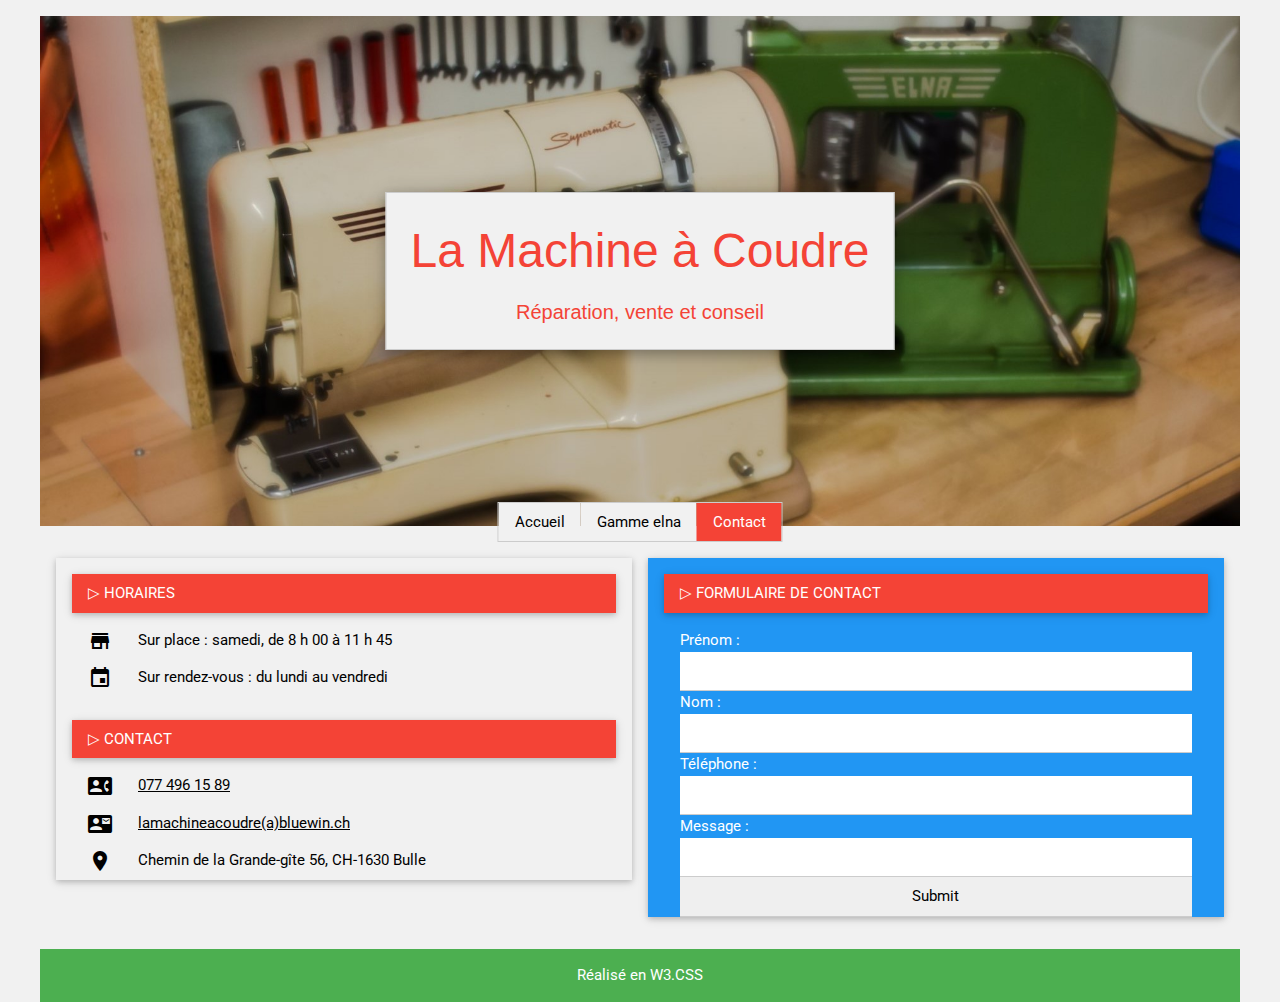
<file: contact.html>
<!DOCTYPE html>
<html>
  <head>
    <title>La Machine à Coudre</title>
    <meta charset="UTF-8">
    <meta name="viewport" content="width=device-width, initial-scale=1">
    <meta name="keywords" content="Elna Pfaff  Singer Brother Bernina réparation réparation de machines réparation de machines à coudre réparation de machines à coudre Bulle réparation de machines à coudre Suisse vente et réparation vente et réparation de machines vente et réparation de machines à coudre vente et réparation de machines à coudre Bulle vente et réparation de machines à coudre Suisse fournitures aiguisage ciseaux machine machines coudre couture machine à coudre machines à coudre machine a coudre machines a coudre la machine à coudre la machine a coudre machineàcoudre machineacoudre lamachineàcoudre lamachineacoudre Bulle Gîte Gite Grande-Gîte Grande-Gite" />
    <meta name="description" content="Vente et réparation de machines à coudre (Elna partner)." />
    <meta name="robots" content="noindex,nofollow" /><title>La machine à coudre - La machine à coudre</title>
    <link href="/files/id/favicon.png" rel="SHORTCUT ICON" type="image/png">
    <link rel="stylesheet" href="https://www.w3schools.com/w3css/4/w3.css">
    <link rel='stylesheet' href='https://fonts.googleapis.com/css?family=Roboto'>
    <link rel="stylesheet" href="https://fonts.googleapis.com/icon?family=Material+Icons">
  <style>
          * {
            font-family: "Roboto", sans-serif
          }vca
  </style>
</head>
<body class="w3-light-grey">

	<!-- Entete -->
	<header class="w3-display-container w3-content w3-center w3-section" style="max-width:1200px;">
		<img class="w3-image" src="/files/id/header.jpg" style="max-width:1200px;">
    <div class="w3-display-middle w3-padding-large w3-border w3-small w3-text-red w3-light-grey w3-card-4">
    <h1 class="w3-hide-medium w3-hide-small w3-xxxlarge">La Machine à Coudre</h1>
    <h3 class="w3-hide-large" style="white-space:nowrap">La Machine à Coudre</h3>
  <h4>Réparation, vente et conseil</h4>
  </div>

<!-- nav standard -->
<div class="w3-bar w3-border w3-display-bottommiddle w3-hide-small" style="bottom:-16px">
    <a href="/index.html" class="w3-light-grey w3-bar-item w3-button">Accueil</a>
    <a href="/gamme.html" class="w3-light-grey w3-bar-item w3-button">Gamme elna</a>
    <a href="/contact.html" class="w3-red w3-bar-item w3-button">Contact</a>
    </div>
  </header>

<!-- nav petit écran -->
<div class="w3-center w3-hide-large w3-hide-medium">
    <div class="w3-bar w3-border">
    <a href="/index.html" class="w3-red w3-bar-item w3-button">Accueil</a>
    <a href="/gamme.html" class="w3-light-grey w3-bar-item w3-button">Gamme elna</a>
    <a href="/contact.html" class="w3-light-grey w3-bar-item w3-button">Contact</a>
    </div>
</div>


<!-- structure -->
<div class="w3-content w3-margin-top-large" style="max-width:1200px;">
<!-- grille -->
<div class="w3-row-padding">

<!-- colonne gauche -->
<div class="w3-half">
  <div class="w3-container w3-card w3-section">
    <div class="w3-container w3-card w3-red w3-margin-top w3-padding w3-margin-bottom w3-mobile">&#x25B7; HORAIRES</div>
    <div class="w3-row w3-margin-left">
      <div class="w3-col" style="width:50px">
          <i class="material-icons w3-xlarge">store</i>
      </div>
      <div class="w3-rest">
        Sur place : samedi, de 8 h 00 à 11 h 45</p>
      </div>
      <div class="w3-col" style="width:50px">
        <i class="material-icons w3-xlarge">event</i>
      </div>
      <div class="w3-rest">
        Sur rendez-vous : du lundi au vendredi</p>
      </div>
    </div>
    <div class="w3-container w3-card w3-red w3-margin-top w3-padding w3-margin-bottom w3-mobile">&#x25B7; CONTACT</div>
    <div class="w3-row w3-margin-left">
      <div class="w3-col" style="width:50px">
        <i class="material-icons w3-xlarge">contact_phone</i>
      </div>
      <div class="w3-rest">
        <a href="tel:+41774961589"<a>077 496 15 89</a></p>
      </div>
      <div class="w3-col" style="width:50px">
        <i class="material-icons w3-xlarge">contact_mail</i>
      </div>
      <div class="w3-rest">
        <a href="mailto:lamachineacoudre@bluewin.ch"<a>lamachineacoudre(a)bluewin.ch</a></p>
      </div>
      <div class="w3-col" style="width:50px">
        <i class="material-icons w3-xlarge">place</i>
      </div>
      <div class="w3-rest">Chemin de la Grande-gîte 56, CH-1630 Bulle
      </div>
    </div>
  </div>
</div>
  <div class="w3-half">
    <div class="w3-container w3-card w3-blue w3-section">
      <div class="w3-container w3-card w3-red w3-margin-top w3-padding w3-margin-bottom w3-mobile">&#x25B7; FORMULAIRE DE CONTACT</div>
        <form class="w3-container">
          <label>Prénom :</label>
          <input class="w3-input" type="text">
          <label>Nom :</label>
          <input class="w3-input" type="text">
          <label>Téléphone :</label>
          <input class="w3-input" type="number">
          <label>Message :</label>
          <input class="w3-input" type="text">
          <input class="w3-input" type="submit">
        </form>
      </div>
    </div>
  </div>
</div>

<!-- footer -->
<footer class="w3-container w3-content w3-green w3-margin-top w3-center" style="max-width:1200px;">
<p>Réalisé en W3.CSS</p>
</footer>


</body>
</html>
</file>
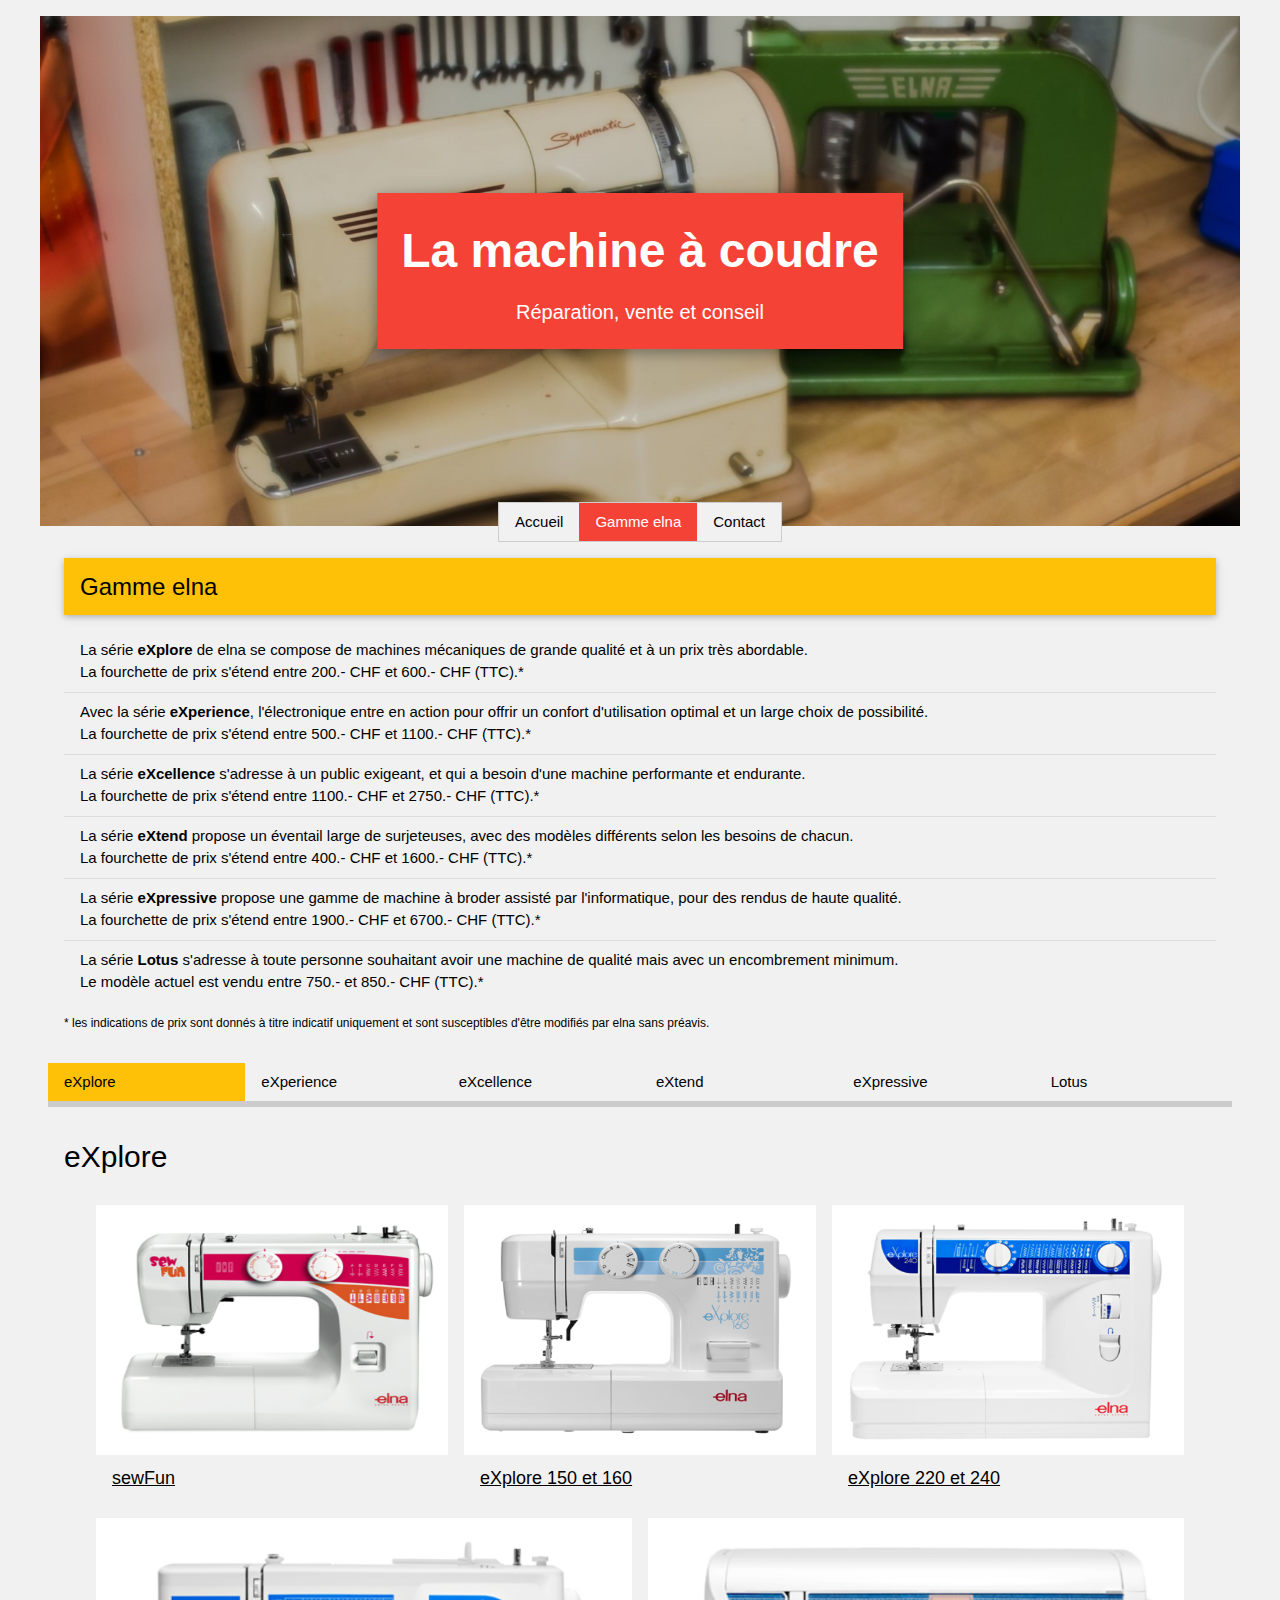
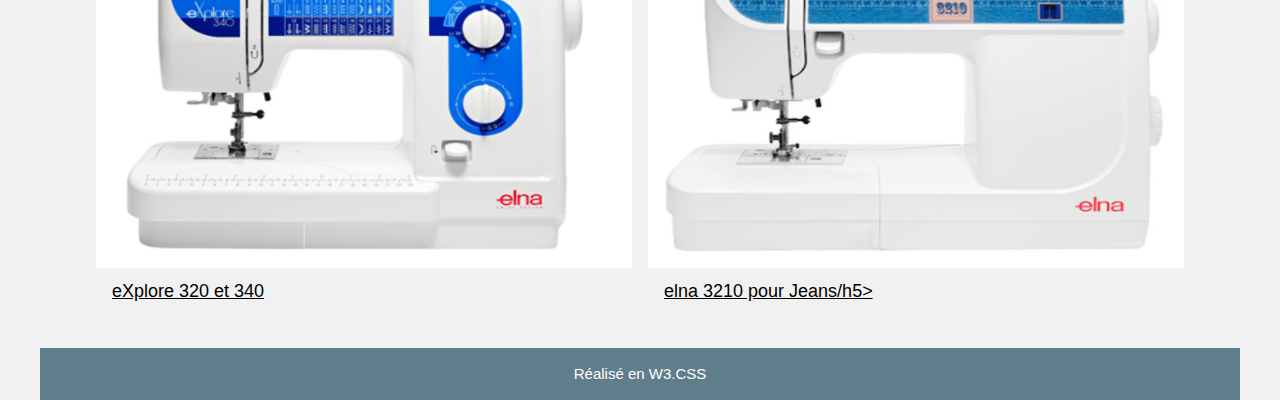
<file: gamme.html>
<!DOCTYPE html>
<html lang="fr">

<head>
    <title>La Machine à Coudre - gamme</title>
    <meta charset="UTF-8">
    <meta name="viewport" content="width=device-width, initial-scale=1">
    <meta name="keywords"
        content="Elna Pfaff  Singer Brother Bernina réparation réparation de machines réparation de machines à coudre réparation de machines à coudre Bulle réparation de machines à coudre Suisse vente et réparation vente et réparation de machines vente et réparation de machines à coudre vente et réparation de machines à coudre Bulle vente et réparation de machines à coudre Suisse fournitures aiguisage ciseaux machine machines coudre couture machine à coudre machines à coudre machine a coudre machines a coudre la machine à coudre la machine a coudre machineàcoudre machineacoudre lamachineàcoudre lamachineacoudre Bulle Gîte Gite Grande-Gîte Grande-Gite" />
    <meta name="description" content="Vente et réparation de machines à coudre (Elna partner)." />
    <meta name="robots" content="noindex,nofollow" />
    <title>La machine à coudre - La machine à coudre</title>
    <link href="/files/id/favicon.png" rel="SHORTCUT ICON" type="image/png">
    <link rel="stylesheet" href="https://www.w3schools.com/w3css/4/w3.css">
    <link rel="stylesheet" href="https://fonts.googleapis.com/css?family=Lato">
    <link rel="stylesheet" href="https://fonts.googleapis.com/icon?family=Material+Icons">
    <style>
        html {
            font-family: "Lato", sans-serif
        }
    </style>
</head>

<body class="w3-light-grey">

    <!-- Entete -->
    <header class="w3-display-container w3-content w3-center w3-section" style="max-width:1200px;">
        <img class="w3-image" src="/files/id/header.jpg" style="width:100%">
        <!-- petit écran -->
        <div class="w3-container w3-padding w3-red w3-card-4 w3-hide-medium w3-hide-large">
          <h3 class="w3-hide-large w3-hide-medium" style="font-family:arial;white-space:nowrap;"><b>La machine à coudre</b>
          </h3>
          <h6>Réparation, vente et conseil</h6>
        </div>
        <!-- grand et moyen écran -->
        <div class="w3-display-middle w3-padding-large w3-red w3-card-4 w3-hide-small">
          <h1 class="w3-hide-medium w3-hide-small w3-xxxlarge" style="font-family:arial;white-space:nowrap;"><b>La machine à
              coudre</b></h1>
          <h3 class="w3-hide-large" style="font-family:arial;white-space:nowrap;"><b>La machine à coudre</b></h3>
          <h4>Réparation, vente et conseil</h4>
        </div>

        <!-- nav standard -->
        <div class="w3-bar w3-border w3-display-bottommiddle w3-hide-small" style="bottom:-16px">
            <a href="/index.html" class="w3-light-grey w3-hover-pale-red w3-bar-item w3-button">Accueil</a>
            <a href="/gamme.html" class="w3-red w3-bar-item w3-button">Gamme elna</a>
            <a href="/contact.php" class="w3-light-grey w3-hover-pale-red w3-bar-item w3-button">Contact</a>
        </div>
    </header>

    <!-- nav petit écran -->
    <div class="w3-center w3-hide-large w3-hide-medium">
        <div class="w3-bar w3-border">
            <a href="/index.html" class="w3-light-grey w3-hover-pale-red w3-bar-item w3-button">Accueil</a>
            <a href="/gamme.html" class="w3-red w3-bar-item w3-button">Gamme elna</a>
            <a href="/contact.php" class="w3-light-grey w3-hover-pale-red w3-bar-item w3-button">Contact</a>
        </div>
    </div>


    <!-- structure -->
    <div class="w3-content w3-margin-top-large" style="max-width:1200px;">
        <!-- grille -->
        <div class="w3-row-padding">

            <div class="w3-container">
                <div class="w3-container w3-card w3-amber w3-margin-top w3-margin-bottom w3-mobile">
                    <h3>Gamme elna</h3>
                </div>
                <class="w3-container">
                    <ul class="w3-ul">
                        <li>La série <b>eXplore</b> de elna se compose de machines mécaniques de grande qualité et à un
                            prix très abordable.</br>
                            La fourchette de prix s'étend entre 200.- CHF et 600.- CHF (TTC).*</li>
                        <li>Avec la série <b>eXperience</b>, l'électronique entre en action pour offrir un confort
                            d'utilisation optimal et un large choix de possibilité.</br>
                            La fourchette de prix s'étend entre 500.- CHF et 1100.- CHF (TTC).*</li>
                        <li>La série <b>eXcellence</b> s'adresse à un public exigeant, et qui a besoin d'une machine
                            performante et endurante.</br>
                            La fourchette de prix s'étend entre 1100.- CHF et 2750.- CHF (TTC).*</li>
                        <li>La série <b>eXtend</b> propose un éventail large de surjeteuses, avec des modèles différents
                            selon les besoins de chacun.</br>
                            La fourchette de prix s'étend entre 400.- CHF et 1600.- CHF (TTC).*</li>
                        <li>La série <b>eXpressive</b> propose une gamme de machine à broder assisté par l'informatique,
                            pour des rendus de haute qualité.</br>
                            La fourchette de prix s'étend entre 1900.- CHF et 6700.- CHF (TTC).*</li>
                        <li>La série <b>Lotus</b> s'adresse à toute personne souhaitant avoir une machine de qualité
                            mais avec un encombrement minimum.</br>
                            Le modèle actuel est vendu entre 750.- et 850.- CHF (TTC).*</li>
                    </ul>
                    <p class="w3-small">* les indications de prix sont donnés à titre indicatif uniquement et sont
                        susceptibles d'être modifiés par elna sans préavis.</p>
                    <p>
            </div>
            <div class="w3-row w3-section ">
                <a href="javascript:void(0)" onclick="openGamme(event, 'eXplore');">
                    <div class="w3-col m2 tablink w3-bottombar w3-amber w3-hover-pale-yellow w3-padding">eXplore</div>
                </a>
                <a href="javascript:void(0)" onclick="openGamme(event, 'eXperience');">
                    <div class="w3-col m2 tablink w3-bottombar w3-hover-pale-yellow w3-padding">eXperience</div>
                </a>
                <a href="javascript:void(0)" onclick="openGamme(event, 'eXcellence');">
                    <div class="w3-col m2 tablink w3-bottombar w3-hover-pale-yellow w3-padding">eXcellence</div>
                </a>
                <a href="javascript:void(0)" onclick="openGamme(event, 'eXtend');">
                    <div class="w3-col m2 tablink w3-bottombar w3-hover-pale-yellow w3-padding">eXtend</div>
                </a>
                <a href="javascript:void(0)" onclick="openGamme(event, 'eXpressive');">
                    <div class="w3-col m2 tablink w3-bottombar w3-hover-pale-yellow w3-padding">eXpressive</div>
                </a>
                <a href="javascript:void(0)" onclick="openGamme(event, 'Lotus');">
                    <div class="w3-col m2 tablink w3-bottombar w3-hover-pale-yellow w3-padding">Lotus</div>
                </a>
            </div>

            <!-- gamme explore -->
            <div id="eXplore" class="w3-container w3-section gamme">
                <h2>eXplore</h2>
                <div class="w3-container" style="max-height:400px">
                    <div class="w3-row-padding w3-margin-top">
                        <div class="w3-third">
                            <div class=" ">
                                <img class="w3-image" src="/files/gamme/explore/sewfun_zebra_fun_green.png" alt="sewFun"
                                    style="width:100%;max-height:250px">
                                <div class="w3-container">
                                    <a href="http://new.elna.com/ch/fr/modeles/explore/sew/">
                                        <h5>sewFun</h5>
                                    </a>
                                </div>
                            </div>
                        </div>
                        <div class="w3-third">
                            <div class=" ">
                                <img class="w3-image" src="/files/gamme/explore/explore_150_160.png" alt="explore 150 160"
                                    style="width:100%;max-height:250px">
                                <div class="w3-container">
                                    <a href="http://new.elna.com/ch/fr/modeles/explore/explore-150-160/">
                                        <h5>eXplore 150 et 160</h5>
                                    </a>
                                </div>
                            </div>
                        </div>
                        <div class="w3-third">
                            <div class=" ">
                                <img class="w3-image" src="/files/gamme/explore/explore_220_240.png" alt="explore 220 240"
                                    style="width:100%;max-height:250px">
                                <div class="w3-container">
                                    <a href="http://new.elna.com/ch/fr/modeles/explore/explore-220-240/">
                                        <h5>eXplore 220 et 240</h5>
                                    </a>
                                </div>
                            </div>
                        </div>
                    </div>
                </div>
                <div class="w3-container" style="max-height:400px">
                    <div class="w3-row-padding w3-section">
                        <div class="w3-half">
                            <div class=" ">
                                <img class="w3-image" src="/files/gamme/explore/explore_320_340.png" alt="explore 320 340"
                                    style="width:100%;max-height:350px">
                                <div class="w3-container">
                                    <a href="http://new.elna.com/ch/fr/modeles/explore/explore-320-340/">
                                        <h5>eXplore 320 et 340</h5>
                                    </a>
                                </div>
                            </div>
                        </div>
                        <div class="w3-half">
                            <div class=" ">
                                <img class="w3-image" src="/files/gamme/explore/elna_3210_jeans.png" alt="elna 3210 jeans"
                                    style="width:100%;max-height:350px">
                                <div class="w3-container">
                                    <a href="http://new.elna.com/ch/fr/modeles/explore/3210-elna-designed-for-jeans/">
                                        <h5>elna 3210 pour Jeans/h5>
                                    </a>
                                </div>
                            </div>
                        </div>
                    </div>
                </div>
            </div>

            <!-- gammme experience -->
            <div id="eXperience" class="w3-container w3-section gamme" style="display:none">
                <h2>eXperience</h2>
                <div class="w3-container" style="max-height:400px">
                    <div class="w3-row-padding w3-margin-top">
                        <div class="w3-third">
                            <div class=" ">
                                <img class="w3-image" src="/files/gamme/experience/experience_450.png" alt="experience 450"
                                    style="width:100%;max-height:250px">
                                <div class="w3-container">
                                    <a href="http://new.elna.com/ch/fr/modeles/experience/experience-450/">
                                        <h5>eXperience 450</h5>
                                    </a>
                                </div>
                            </div>
                        </div>
                        <div class="w3-third">
                            <div class=" ">
                                <img class="w3-image" src="/files/gamme/experience/experience_520S_540S.png" alt="experience 520S 540S"
                                    style="width:100%;max-height:250px">
                                <div class="w3-container">
                                    <a href="http://new.elna.com/ch/fr/modeles/experience/experience-520s-540s/">
                                        <h5>eXperience 520S et 540S</h5>
                                    </a>
                                </div>
                            </div>
                        </div>
                        <div class="w3-third">
                            <div class=" ">
                                <img class="w3-image" src="/files/gamme/experience/experience_550_560_570.png"
                                    alt="experience 550 560 570" style="width:100%;max-height:250px">
                                <div class="w3-container">
                                    <a href="http://new.elna.com/ch/fr/modeles/experience/experience-550-560-570/">
                                        <h5>eXperience 550, 560 et 570</h5>
                                    </a>
                                </div>
                            </div>
                        </div>
                    </div>
                </div>
            </div>

            <!-- gamme excellence -->
            <div id="eXcellence" class="w3-container w3-section gamme" style="display:none">
                <h2>eXcellence</h2>
                <div class="w3-container" style="max-height:400px">
                    <div class="w3-row-padding w3-margin-top">
                        <div class="w3-half">
                            <div class=" ">
                                <img class="w3-image" src="/files/gamme/excellence/excellente_580plus.png" alt="excellence 580+"
                                    style="width:100%;max-height:350px">
                                <div class="w3-container">
                                    <h5>eXcellence 580+</h5>
                                </div>
                            </div>
                        </div>
                        <div class="w3-half">
                            <div class=" ">
                                <img class="w3-image" src="/files/gamme/excellence/excellente_680plus.png" alt="excellence 680+"
                                    style="width:100%;max-height:350px">
                                <div class="w3-container">
                                    <h5>eXcellence 680+</h5>
                                </div>
                            </div>
                        </div>
                    </div>
                </div>
                <div class="w3-container" style="max-height:400px">
                    <div class="w3-row-padding w3-section">
                        <div class="w3-half">
                            <div class=" ">
                                <img class="w3-image" src="/files/gamme/excellence/excellente_780plus.png" alt="excellence 780+"
                                    style="width:100%;max-height:350px">
                                <div class="w3-container">
                                    <h5>eXcellence 780+</h5>
                                </div>
                            </div>
                        </div>
                        <div class="w3-half">
                            <div class=" ">
                                <img class="w3-image" src="/files/gamme/excellence/excellente_730PRO.png" alt="excellence 730PRO"
                                    style="width:100%;max-height:350px">
                                <div class="w3-container">
                                    <a href="http://new.elna.com/ch/fr/modeles/excellence/excellence-730pro-760pro/">
                                        <h5>eXcellence 730 PRO</h5>
                                    </a>
                                </div>
                            </div>
                        </div>
                    </div>
                </div>
            </div>


            <!-- gamme extend -->
            <div id="eXtend" class="w3-container w3-section gamme" style="display:none">
                <h2>eXtend</h2>
                <div class="w3-container" style="max-height:400px">
                    <div class="w3-row-padding w3-margin-top w3-margin-bottom">
                        <div class="w3-third">
                            <div class=" ">
                                <img class="w3-image" src="/files/gamme/extend/elna_easycover.png" alt="easycover"
                                    style="width:100%;max-height:250px">
                                <div class="w3-container">
                                    <a href="http://new.elna.com/ch/fr/modeles/extend/elna-easycover/">
                                        <h5>elna EasyCover</h5>
                                    </a>
                                </div>
                            </div>
                        </div>
                        <div class="w3-third">
                            <div class=" ">
                                <img class="w3-image" src="/files/gamme/extend/elna_264.png" alt="elna 264"
                                    style="width:100%;max-height:250px">
                                <div class="w3-container">
                                    <a href="http://new.elna.com/ch/fr/modeles/extend/elna-264/">
                                        <h5>eXtend elna 264</h5>
                                    </a>
                                </div>
                            </div>
                        </div>
                        <div class="w3-third">
                            <div class=" ">
                                <img class="w3-image" src="/files/gamme/extend/elna_664.png" alt="elna 664"
                                    style="width:100%;max-height:250px">
                                <div class="w3-container">
                                    <a href="http://new.elna.com/ch/fr/modeles/extend/elna-664-664pro/">
                                        <h5>eXtend elna 664 et 664 PRO</h5>
                                    </a>
                                </div>
                            </div>
                        </div>
                    </div>
                </div>
                <div class="w3-container" style="max-height:400px">
                    <div class="w3-row-padding w3-section">
                        <div class="w3-half">
                            <div class=" ">
                                <img class="w3-image" src="/files/gamme/extend/elna_864air.png" alt="extend 864 air"
                                    style="width:100%;max-height:350px">
                                <div class="w3-container">
                                    <a href="http://new.elna.com/ch/fr/modeles/extend/elna-864air/">
                                        <h5>eXtend elna 864air</h5>
                                    </a>
                                </div>
                            </div>
                        </div>
                        <div class="w3-half">
                            <div class="  w3-margin-top">
                                <img class="w3-image" src="/files/gamme/extend/elna_845.png" alt="elna 845"
                                    style="width:100%;max-height:350px">
                                <div class="w3-container">
                                    <a href="http://new.elna.com/ch/fr/modeles/extend/elna-745-845/">
                                        <h5>eXtend elna 845</h5>
                                    </a>
                                </div>
                            </div>
                        </div>
                    </div>
                </div>
            </div>

            <!-- gamme expressive -->
            <div id="eXpressive" class="w3-container w3-section gamme" style="display:none">
                <h2>eXpressive</h2>
                <div class="w3-container" style="max-height:400px">
                    <div class="w3-row-padding w3-margin-top">
                        <div class="w3-third">
                            <div class=" ">
                                <img class="w3-image" src="/files/gamme/expressive/expressive_830.png" alt="expressive 830"
                                    style="width:100%;max-height:350px">
                                <div class="w3-container">
                                    <a href="http://new.elna.com/ch/fr/modeles/expressive/expressive-830/">
                                        <h5>eXpressive 830</h5>
                                    </a>
                                </div>
                            </div>
                        </div>
                        <div class="w3-third">
                            <div class=" ">
                                <img class="w3-image" src="/files/gamme/expressive/expressive_830L.png" alt="expressive 830L"
                                    style="width:100%;max-height:350px">
                                <div class="w3-container">
                                    <a href="http://new.elna.com/ch/fr/modeles/expressive/#models">
                                        <h5>eXpressive 830L</h5>
                                    </a>
                                </div>
                            </div>
                        </div>
                        <div class="w3-third">
                            <div class=" ">
                                <img class="w3-image" src="/files/gamme/expressive/expressive_850.png" alt="expressive 850"
                                    style="width:100%;max-height:350px">
                                <div class="w3-container">
                                    <a href="http://new.elna.com/ch/fr/modeles/expressive/#models">
                                        <h5>eXpressive 850</h5>
                                    </a>
                                </div>
                            </div>
                        </div>
                    </div>
                </div>
                <div class="w3-container" style="max-height:400px">
                    <div class="w3-row-padding w3-section">
                        <div class="w3-third">
                            <div class=" ">
                                <img class="w3-image" src="/files/gamme/expressive/expressive_860.png" alt="expressive 860"
                                    style="width:100%;max-height:350px">
                                <div class="w3-container">
                                    <a href="http://new.elna.com/ch/fr/modeles/expressive/expressive-860/">
                                        <h5>eXpressive 860</h5>
                                    </a>
                                </div>
                            </div>
                        </div>
                        <div class="w3-third">
                            <div class=" ">
                                <img class="w3-image" src="/files/gamme/expressive/expressive_920.png" alt="expressive 920"
                                    style="width:100%;max-height:350px">
                                <div class="w3-container">
                                    <a href="http://new.elna.com/ch/fr/modeles/expressive/expressive-920/">
                                        <h5>eXpressive 920</h5>
                                    </a>
                                </div>
                            </div>
                        </div>
                        <div class="w3-third">
                            <div class=" ">
                                <img class="w3-image" src="/files/gamme/expressive/expressive_970.png" alt="expressive 970"
                                    style="width:100%;max-height:350px">
                                <div class="w3-container">
                                    <a href="http://new.elna.com/ch/fr/modeles/expressive/expressive-970/">
                                        <h5>eXpressive 970 (semi-pro)</h5>
                                    </a>
                                </div>
                            </div>
                        </div>
                    </div>
                </div>
            </div>

            <!-- gamme lotus -->
            <div id="Lotus" class="w3-container w3-section gamme" style="display:none">
                <h2>Lotus</h2>
                <div class="w3-container" style="max-height:400px">
                    <div class="w3-row-padding w3-section">
                        <div class="w3-half">
                            <div class=" ">
                                <img class="w3-image" src="/files/gamme/lotus/lotus_1.png" alt="lotus 1"
                                    style="width:100%;max-height:350px">
                                <div class="w3-container">
                                    <a href="http://new.elna.com/ch/fr/modeles/serie-lotus/lotus/">
                                        <h5>Lotus 1</h5>
                                    </a>
                                </div>
                            </div>
                        </div>
                        <div class="w3-half">
                            <div class=" ">
                                <img class="w3-image" src="/files/gamme/lotus/lotus_2.png" alt="lotus 2"
                                    style="width:100%;max-height:350px">
                                <div class="w3-container">
                                    <a href="http://new.elna.com/ch/fr/modeles/serie-lotus/lotus-2/">
                                        <h5>Lotus 2</h5>
                                    </a>
                                </div>
                            </div>
                        </div>
                    </div>
                </div>
            </div>
        </div>


        <!-- footer -->
        <footer class="w3-container w3-blue-gray w3-margin-top w3-center" style="max-width:1200px;">
            <p>Réalisé en W3.CSS</p>
        </footer>

        <script>
            function openGamme(evt, gammeNom) {
                var i, x, tablinks;
                x = document.getElementsByClassName("gamme");
                for (i = 0; i < x.length; i++) {
                    x[i].style.display = "none";
                }
                tablinks = document.getElementsByClassName("tablink");
                for (i = 0; i < x.length; i++) {
                    tablinks[i].className = tablinks[i].className.replace(" w3-amber", "");
                }
                document.getElementById(gammeNom).style.display = "block";
                evt.currentTarget.firstElementChild.className += " w3-amber";
            }
        </script>

</body>

</html>
</file>
